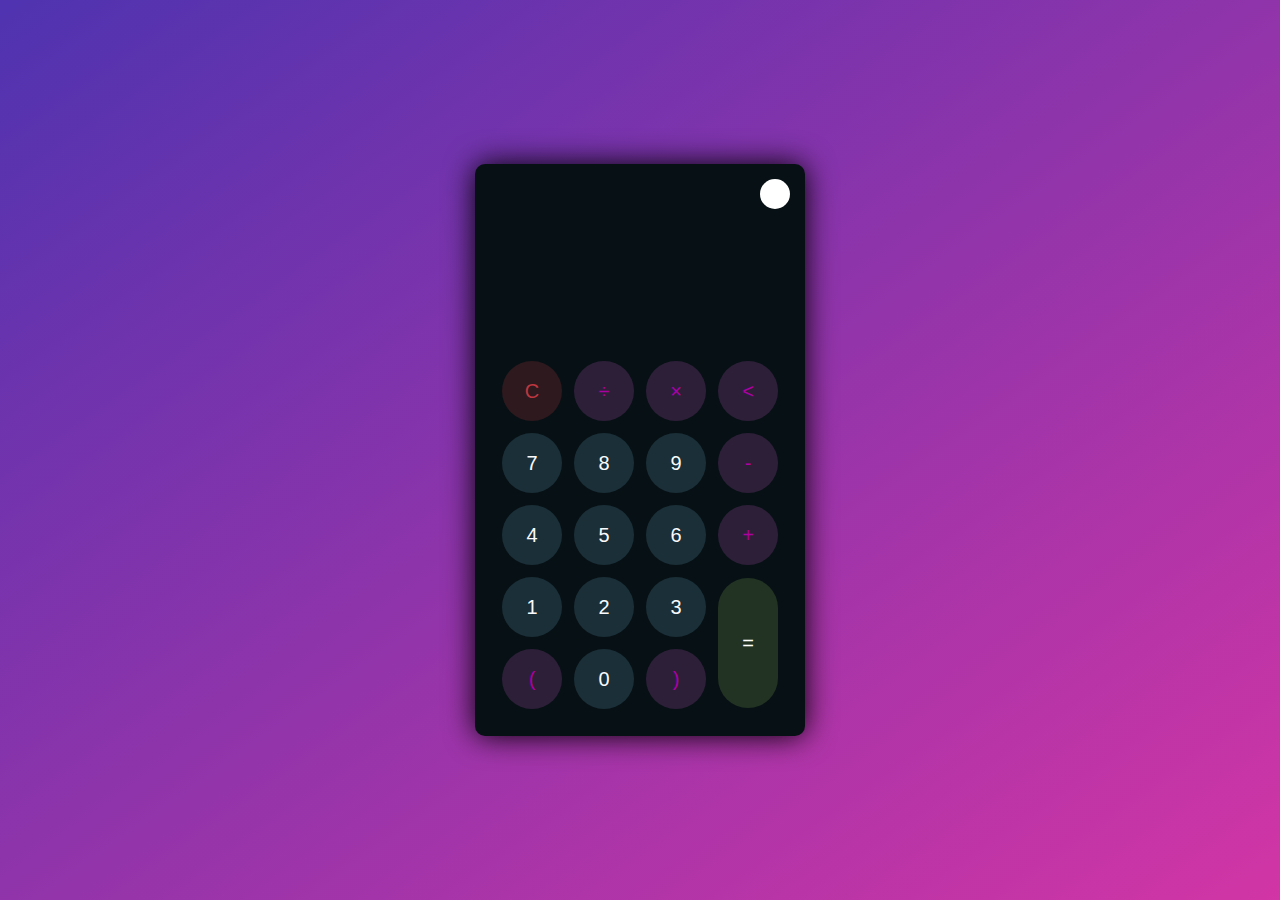
<file: Task 2/index.html>
<!DOCTYPE html>
<html lang="en">
<head>
    <meta charset="UTF-8">
    <meta name="viewport" content="width=device-width, initial-scale=1.0">
    <title>Calculator</title>
</head>
<link rel="stylesheet" href="style.css">
<body>
    <div class="container">
        <div class="calculator dark">
            <div class="theme-toggler active">
                <i class="toggler-icon"></i>
            </div>
            <div class="dispaly-screen">
                <div  id="display"></div>
            </div>
            <div class="buttons">
                <table>
                    <tr>
                        <td><button class="btn-operator" id="clear">C</button></td>
                        <td><button class="btn-operator" id="/">&divide;</button></td>
                        <td><button class="btn-operator" id="*">&times;</button></td>
                        <td><button class="btn-operator" id="backspace"> < </button></td>
                    </tr>
                    <tr>
                        <td><button class="btn-number" id="7">7</button></td>
                        <td><button class="btn-number" id="8">8</button></td>
                        <td><button class="btn-number" id="9">9</button></td>
                        <td><button class="btn-operator" id="-">-</button></td>
                    </tr>
                    <tr>
                        <td><button class="btn-number" id="4">4</button></td>
                        <td><button class="btn-number" id="5">5</button></td>
                        <td><button class="btn-number" id="6">6</button></td>
                        <td><button class="btn-operator" id="+">+</button></td>
                    </tr>
                    <tr>
                        <td><button class="btn-number" id="1">1</button></td>
                        <td><button class="btn-number" id="2">2</button></td>
                        <td><button class="btn-number" id="3">3</button></td>
                        <td rowspan="2"><button class="btn-equal" id="equal">=</button></td>
                    </tr>
                    <tr>
                        <td><button class="btn-operator" id="(">(</button></td>
                        <td><button class="btn-number" id="0">0</button></td>
                        <td><button class="btn-operator" id=")">)</button></td>
                    </tr>
                </table>
            </div>
        </div>
    </div>
</body>
<script src="script.js"></script>
</html>
</file>
<file: Task 2/style.css>
*{
    padding: 0%;
    margin: 0%;
    box-sizing: border-box;
    outline: 0;
    transition: all 0.5s ease;
}
body{
    font-family: sans-serif;
    background-image: linear-gradient( to bottom right, rgba(79,51,176,1.0),rgba(210,53,165));
}
a{
    text-decoration: none;
    color: #fff;
}
.container{
    height: 100vh;
    width: 100vw;
    display: grid;
    place-items: center;
}
.calculator{
    position: relative;
    height: auto;
    width: auto;
    padding: 20px;
    border-radius: 10px;
    box-shadow: 0 0 30px #000;
}
.theme-toggler{
    position: absolute;
    top: 30px;
    right: 30px;
    color: #fff;
    cursor: pointer;
    z-index: 1;
}
.theme-toggler.active{
    color: #333;
}
.theme-toggler.active::before{
    background-color: #fff;
}
.theme-toggler::before{
    content: "";
    height: 30px;
    width: 30px;
    position: absolute;
    top: 50%;
    transform: translate(-50%, -50%);
    border-radius: 50%;
    background-color: #333;
    z-index: -1;
}
#display{
    margin: 0 10px;
    height: 150px;
    width: auto;
    max-height: 270px;
    display: flex;
    align-items: flex-end;
    justify-content: flex-end;
    font-size: 30px;
    margin-bottom: 20px;
    overflow-x: scroll;
}
#display::-webkit-scrollbar{
    display: block;
    height: 3px;
}
button{
    height: 60px;
    width: 60px;
    border: 0;
    border-radius: 30px;
    margin: 5px;
    font-size: 20px;
    cursor: pointer;
    transition: all 200ms ease;
}
button:hover{
    transform: scale(1.1);
}
button#equal{
    height: 130px;
}

         /* ***Light Theme*** */
.calculator{
    background-color: #fff;
}         
.calculator #display{
    color: #0a1e23;
}
.calculator button#clear{
    background-color: #ffd5d8;
    color: #fc4552;
}
.calculator button.btn-number{
    background-color: #c3eaff;
    color: #000;
}
.calculator button.btn-operator{
    background-color: #ffd0fd;
    color: #f967f3;
}
.calculator button.btn-equal{
    background-color: #adf9e7;
    color: #000;
}

   /* ***Dark theme*** */

.calculator.dark{
    background-color: #071115;
}   
.calculator.dark #display{
    color: #f8fafd;
}
.calculator.dark button#clear{
    background-color: #2d191e;
    color: #bd3740;
}
.calculator.dark button.btn-number{
    background-color: #1b2f38;
    color: #f8fafd;
}
.calculator.dark button.btn-operator{
    background-color: #2e1f39;
    color: #aa00a4;
}
.calculator button.btn-equal{
    background-color: #223323;
    color: #ffffff;
}
</file>
